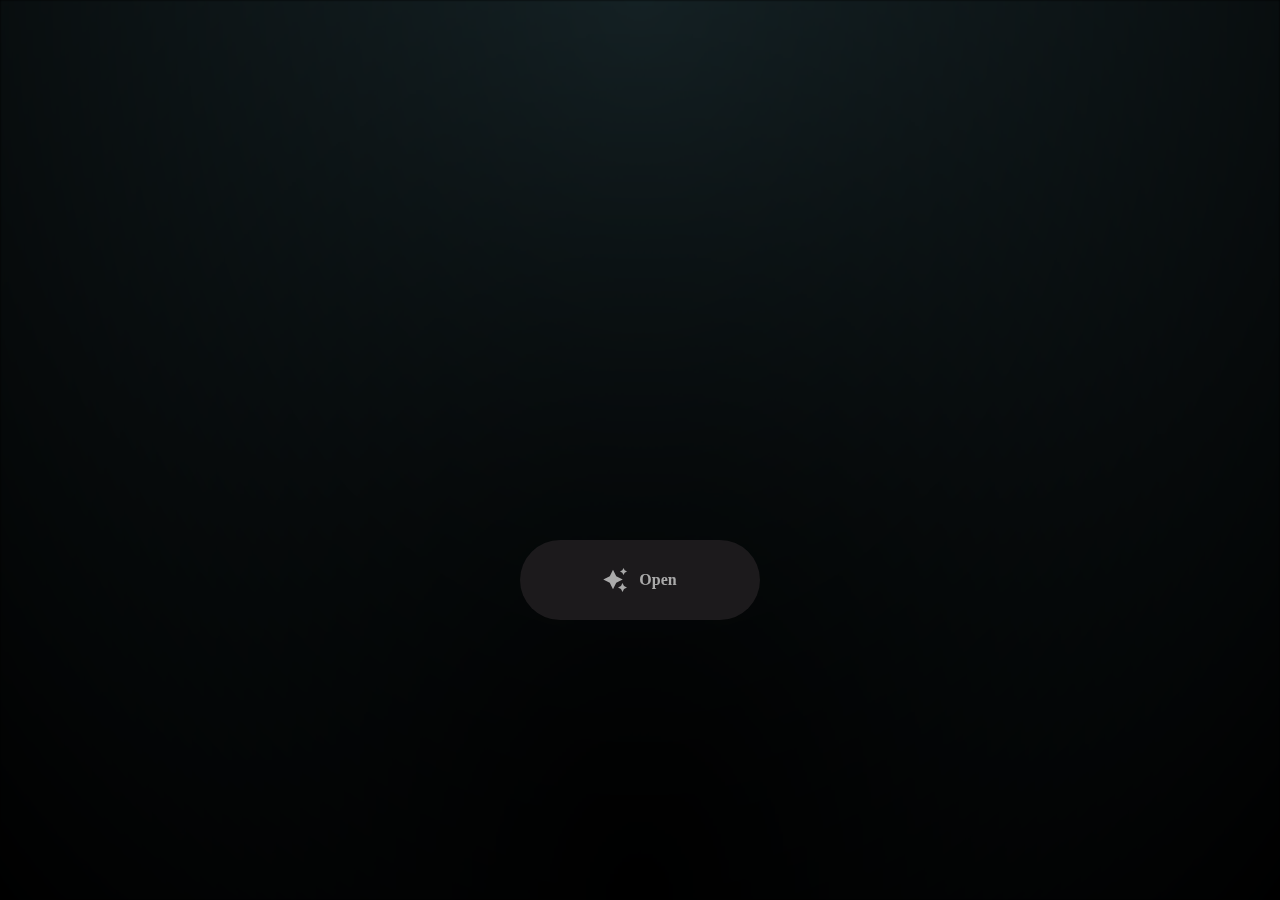
<file: index.html>
<!DOCTYPE html>
<html lang="en">
<head>
    <meta charset="UTF-8">
    <meta name="viewport" content="width=device-width, initial-scale=1.0">
    <link rel="shortcut icon" href="images/gift.png" type="image/x-icon">
    <link rel="stylesheet" href="css/index.css">
    <title>for u, Kate!</title>
</head>
<body>
    <!-- Background -->
    <div class="night"></div>

    <!-- Title -->
    <h1 class="title"></h1>

    <!-- Button -->
    <div style="position: absolute; top: 60vh; width: 100%; display: flex; justify-content: center;">
        <a href="flower.html" class="btn">
            <svg height="24" width="24" fill="#FFFFFF" viewBox="0 0 24 24" data-name="Layer 1" id="Layer_1" class="sparkle">
                <path d="M10,21.236,6.755,14.745.264,11.5,6.755,8.255,10,1.764l3.245,6.491L19.736,11.5l-6.491,3.245ZM18,21l1.5,3L21,21l3-1.5L21,18l-1.5-3L18,18l-3,1.5ZM19.333,4.667,20.5,7l1.167-2.333L24,3.5,21.667,2.333,20.5,0,19.333,2.333,17,3.5Z"></path>
            </svg>
            <span class="text">Open</span>
        </a>
    </div>

    <script src="js/index.js"></script>
</body>
</html>
</file>
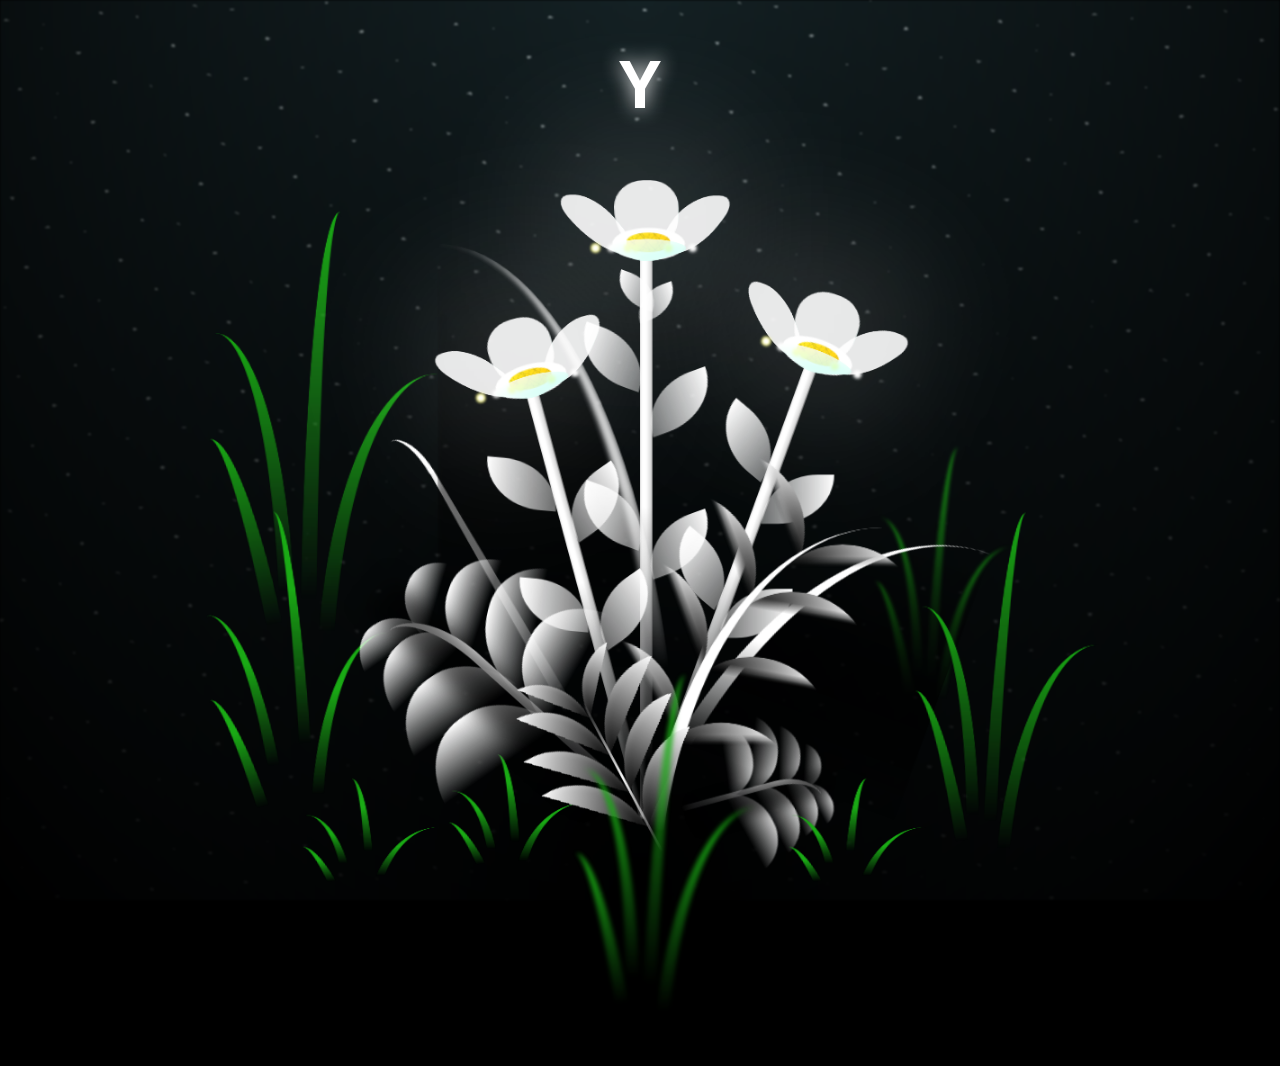
<file: flower.html>
<!DOCTYPE html>
<html lang="en">
<head>
    <meta charset="UTF-8">
    <meta http-equiv="X-UA-Compatible" content="IE=edge">
    <meta name="viewport" content="width=device-width, initial-scale=1.0">
    <link rel="shortcut icon" href="images/gift.png" type="image/x-icon">
    <link rel="stylesheet" href="css/style.css">
    <title>FLOWERS</title>
</head>

<body class="not-loaded">
    <!-- Background -->
    <div class="night"></div>

    <!-- Title -->
    <h1 class="title"><span id="title"></span></h1>

    <!-- Flower -->
    <div class="flowers">
        <div class="flower flower--1">
            <div class="flower__leafs flower__leafs--1">
                <div class="flower__leaf flower__leaf--1"></div>
                <div class="flower__leaf flower__leaf--2"></div>
                <div class="flower__leaf flower__leaf--3"></div>
                <div class="flower__leaf flower__leaf--4"></div>
                <div class="flower__white-circle"></div>

                <div class="flower__light flower__light--1"></div>
                <div class="flower__light flower__light--2"></div>
                <div class="flower__light flower__light--3"></div>
                <div class="flower__light flower__light--4"></div>
                <div class="flower__light flower__light--5"></div>
                <div class="flower__light flower__light--6"></div>
                <div class="flower__light flower__light--7"></div>
                <div class="flower__light flower__light--8"></div>
            </div>
            <div class="flower__line">
                <div class="flower__line__leaf flower__line__leaf--1"></div>
                <div class="flower__line__leaf flower__line__leaf--2"></div>
                <div class="flower__line__leaf flower__line__leaf--3"></div>
                <div class="flower__line__leaf flower__line__leaf--4"></div>
                <div class="flower__line__leaf flower__line__leaf--5"></div>
                <div class="flower__line__leaf flower__line__leaf--6"></div>
            </div>
        </div>

        <div class="flower flower--2">
            <div class="flower__leafs flower__leafs--2">
                <div class="flower__leaf flower__leaf--1"></div>
                <div class="flower__leaf flower__leaf--2"></div>
                <div class="flower__leaf flower__leaf--3"></div>
                <div class="flower__leaf flower__leaf--4"></div>
                <div class="flower__white-circle"></div>

                <div class="flower__light flower__light--1"></div>
                <div class="flower__light flower__light--2"></div>
                <div class="flower__light flower__light--3"></div>
                <div class="flower__light flower__light--4"></div>
                <div class="flower__light flower__light--5"></div>
                <div class="flower__light flower__light--6"></div>
                <div class="flower__light flower__light--7"></div>
                <div class="flower__light flower__light--8"></div>
            </div>
            <div class="flower__line">
                <div class="flower__line__leaf flower__line__leaf--1"></div>
                <div class="flower__line__leaf flower__line__leaf--2"></div>
                <div class="flower__line__leaf flower__line__leaf--3"></div>
                <div class="flower__line__leaf flower__line__leaf--4"></div>
            </div>
        </div>

        <div class="flower flower--3">
            <div class="flower__leafs flower__leafs--3">
                <div class="flower__leaf flower__leaf--1"></div>
                <div class="flower__leaf flower__leaf--2"></div>
                <div class="flower__leaf flower__leaf--3"></div>
                <div class="flower__leaf flower__leaf--4"></div>
                <div class="flower__white-circle"></div>

                <div class="flower__light flower__light--1"></div>
                <div class="flower__light flower__light--2"></div>
                <div class="flower__light flower__light--3"></div>
                <div class="flower__light flower__light--4"></div>
                <div class="flower__light flower__light--5"></div>
                <div class="flower__light flower__light--6"></div>
                <div class="flower__light flower__light--7"></div>
                <div class="flower__light flower__light--8"></div>
            </div>
            <div class="flower__line">
                <div class="flower__line__leaf flower__line__leaf--1"></div>
                <div class="flower__line__leaf flower__line__leaf--2"></div>
                <div class="flower__line__leaf flower__line__leaf--3"></div>
                <div class="flower__line__leaf flower__line__leaf--4"></div>
            </div>
        </div>

        <div class="grow-ans" style="--d:1.2s">
            <div class="flower__g-long">
                <div class="flower__g-long__top"></div>
                <div class="flower__g-long__bottom"></div>
            </div>
        </div>

        <div class="growing-grass">
            <div class="flower__grass flower__grass--1">
                <div class="flower__grass--top"></div>
                <div class="flower__grass--bottom"></div>
                <div class="flower__grass__leaf flower__grass__leaf--1"></div>
                <div class="flower__grass__leaf flower__grass__leaf--2"></div>
                <div class="flower__grass__leaf flower__grass__leaf--3"></div>
                <div class="flower__grass__leaf flower__grass__leaf--4"></div>
                <div class="flower__grass__leaf flower__grass__leaf--5"></div>
                <div class="flower__grass__leaf flower__grass__leaf--6"></div>
                <div class="flower__grass__leaf flower__grass__leaf--7"></div>
                <div class="flower__grass__leaf flower__grass__leaf--8"></div>
                <div class="flower__grass__overlay"></div>
            </div>
        </div>

        <div class="growing-grass">
            <div class="flower__grass flower__grass--2">
                <div class="flower__grass--top"></div>
                <div class="flower__grass--bottom"></div>
                <div class="flower__grass__leaf flower__grass__leaf--1"></div>
                <div class="flower__grass__leaf flower__grass__leaf--2"></div>
                <div class="flower__grass__leaf flower__grass__leaf--3"></div>
                <div class="flower__grass__leaf flower__grass__leaf--4"></div>
                <div class="flower__grass__leaf flower__grass__leaf--5"></div>
                <div class="flower__grass__leaf flower__grass__leaf--6"></div>
                <div class="flower__grass__leaf flower__grass__leaf--7"></div>
                <div class="flower__grass__leaf flower__grass__leaf--8"></div>
                <div class="flower__grass__overlay"></div>
            </div>
        </div>

        <div class="grow-ans" style="--d:2.4s">
            <div class="flower__g-right flower__g-right--1">
                <div class="leaf"></div>
            </div>
        </div>

        <div class="grow-ans" style="--d:2.8s">
            <div class="flower__g-right flower__g-right--2">
                <div class="leaf"></div>
            </div>
        </div>

        <div class="grow-ans" style="--d:2.8s">
            <div class="flower__g-front">
                <div class="flower__g-front__leaf-wrapper flower__g-front__leaf-wrapper--1">
                    <div class="flower__g-front__leaf"></div>
                </div>
                <div class="flower__g-front__leaf-wrapper flower__g-front__leaf-wrapper--2">
                    <div class="flower__g-front__leaf"></div>
                </div>
                <div class="flower__g-front__leaf-wrapper flower__g-front__leaf-wrapper--3">
                    <div class="flower__g-front__leaf"></div>
                </div>
                <div class="flower__g-front__leaf-wrapper flower__g-front__leaf-wrapper--4">
                    <div class="flower__g-front__leaf"></div>
                </div>
                <div class="flower__g-front__leaf-wrapper flower__g-front__leaf-wrapper--5">
                    <div class="flower__g-front__leaf"></div>
                </div>
                <div class="flower__g-front__leaf-wrapper flower__g-front__leaf-wrapper--6">
                    <div class="flower__g-front__leaf"></div>
                </div>
                <div class="flower__g-front__leaf-wrapper flower__g-front__leaf-wrapper--7">
                    <div class="flower__g-front__leaf"></div>
                </div>
                <div class="flower__g-front__leaf-wrapper flower__g-front__leaf-wrapper--8">
                    <div class="flower__g-front__leaf"></div>
                </div>
                <div class="flower__g-front__line"></div>
            </div>
        </div>

        <div class="grow-ans" style="--d:3.2s">
            <div class="flower__g-fr">
                <div class="leaf"></div>
                <div class="flower__g-fr__leaf flower__g-fr__leaf--1"></div>
                <div class="flower__g-fr__leaf flower__g-fr__leaf--2"></div>
                <div class="flower__g-fr__leaf flower__g-fr__leaf--3"></div>
                <div class="flower__g-fr__leaf flower__g-fr__leaf--4"></div>
                <div class="flower__g-fr__leaf flower__g-fr__leaf--5"></div>
                <div class="flower__g-fr__leaf flower__g-fr__leaf--6"></div>
                <div class="flower__g-fr__leaf flower__g-fr__leaf--7"></div>
                <div class="flower__g-fr__leaf flower__g-fr__leaf--8"></div>
            </div>
        </div>

        <div class="long-g long-g--0">
            <div class="grow-ans" style="--d:3s">
                <div class="leaf leaf--0"></div>
            </div>
            <div class="grow-ans" style="--d:2.2s">
                <div class="leaf leaf--1"></div>
            </div>
            <div class="grow-ans" style="--d:3.4s">
                <div class="leaf leaf--2"></div>
            </div>
            <div class="grow-ans" style="--d:3.6s">
                <div class="leaf leaf--3"></div>
            </div>
        </div>

        <div class="long-g long-g--1">
            <div class="grow-ans" style="--d:3.6s">
                <div class="leaf leaf--0"></div>
            </div>
            <div class="grow-ans" style="--d:3.8s">
                <div class="leaf leaf--1"></div>
            </div>
            <div class="grow-ans" style="--d:4s">
                <div class="leaf leaf--2"></div>
            </div>
            <div class="grow-ans" style="--d:4.2s">
                <div class="leaf leaf--3"></div>
            </div>
        </div>

        <div class="long-g long-g--2">
            <div class="grow-ans" style="--d:4s">
                <div class="leaf leaf--0"></div>
            </div>
            <div class="grow-ans" style="--d:4.2s">
                <div class="leaf leaf--1"></div>
            </div>
            <div class="grow-ans" style="--d:4.4s">
                <div class="leaf leaf--2"></div>
            </div>
            <div class="grow-ans" style="--d:4.6s">
                <div class="leaf leaf--3"></div>
            </div>
        </div>

        <div class="long-g long-g--3">
            <div class="grow-ans" style="--d:4s">
                <div class="leaf leaf--0"></div>
            </div>
            <div class="grow-ans" style="--d:4.2s">
                <div class="leaf leaf--1"></div>
            </div>
            <div class="grow-ans" style="--d:3s">
                <div class="leaf leaf--2"></div>
            </div>
            <div class="grow-ans" style="--d:3.6s">
                <div class="leaf leaf--3"></div>
            </div>
        </div>

        <div class="long-g long-g--4">
            <div class="grow-ans" style="--d:4s">
                <div class="leaf leaf--0"></div>
            </div>
            <div class="grow-ans" style="--d:4.2s">
                <div class="leaf leaf--1"></div>
            </div>
            <div class="grow-ans" style="--d:3s">
                <div class="leaf leaf--2"></div>
            </div>
            <div class="grow-ans" style="--d:3.6s">
                <div class="leaf leaf--3"></div>
            </div>
        </div>

        <div class="long-g long-g--5">
            <div class="grow-ans" style="--d:4s">
                <div class="leaf leaf--0"></div>
            </div>
            <div class="grow-ans" style="--d:4.2s">
                <div class="leaf leaf--1"></div>
            </div>
            <div class="grow-ans" style="--d:3s">
                <div class="leaf leaf--2"></div>
            </div>
            <div class="grow-ans" style="--d:3.6s">
                <div class="leaf leaf--3"></div>
            </div>
        </div>

        <div class="long-g long-g--6">
            <div class="grow-ans" style="--d:4.2s">
                <div class="leaf leaf--0"></div>
            </div>
            <div class="grow-ans" style="--d:4.4s">
                <div class="leaf leaf--1"></div>
            </div>
            <div class="grow-ans" style="--d:4.6s">
                <div class="leaf leaf--2"></div>
            </div>
            <div class="grow-ans" style="--d:4.8s">
                <div class="leaf leaf--3"></div>
            </div>
        </div>

        <div class="long-g long-g--7">
            <div class="grow-ans" style="--d:3s">
                <div class="leaf leaf--0"></div>
            </div>
            <div class="grow-ans" style="--d:3.2s">
                <div class="leaf leaf--1"></div>
            </div>
            <div class="grow-ans" style="--d:3.5s">
                <div class="leaf leaf--2"></div>
            </div>
            <div class="grow-ans" style="--d:3.6s">
                <div class="leaf leaf--3"></div>
            </div>
        </div>
    </div>

    <!-- Navigation Buttons -->
    <div class="nav-buttons">
        <!-- Back to Home Button -->
        <a href="index.html" class="nav-btn back-btn">
            <svg height="16" width="16" fill="#FFFFFF" viewBox="0 0 24 24" class="nav-icon">
                <path d="M20 11H7.83l5.59-5.59L12 4l-8 8 8 8 1.41-1.41L7.83 13H20v-2z"/>
            </svg>
            <span class="nav-text">Back</span>
        </a>

        <!-- Playlist Button -->
        <a href="pl.html" class="nav-btn playlist-btn">
            <svg height="16" width="16" fill="#FFFFFF" viewBox="0 0 24 24" class="nav-icon">
                <path d="M15 6H3v2h12V6zm0 4H3v2h12v-2zM3 16h8v-2H3v2zM17 6v8.18c-.31-.11-.65-.18-1-.18-1.66 0-3 1.34-3 3s1.34 3 3 3 3-1.34 3-3V8h3V6h-5z"/>
            </svg>
            <span class="nav-text">Playlist</span>
        </a>
    </div>

    <script src="js/main.js"></script>
</body>
</html>
</file>
<file: css/index.css>
*,
*::after,
*::before {
    padding: 0;
    margin: 0;
    box-sizing: border-box;
}

:root {
    --dark-color: #000;
}

body {
    min-height: 100vh;
    background-color: var(--dark-color);
    overflow: hidden;
}

.night {
    position: fixed;
    left: 50%;
    top: 0;
    transform: translateX(-50%);
    width: 100%;
    height: 100%;
    filter: blur(0.1vmin);
    background-image: radial-gradient(ellipse at top, transparent 0%, var(--dark-color)),
                    radial-gradient(ellipse at bottom, var(--dark-color), rgba(145, 233, 255, 0.2));
}

.title {
    position: absolute;
    top: 0;
    left: 0;
    color: white;
    font-family: 'Courier New', Courier, monospace;
    display: flex;
    flex-wrap: wrap;
    justify-content: center;
    align-content: center;
    align-items: center;
    width: 100%;
    height: 100vh;
    text-shadow: 0 0 20px white;
    letter-spacing: 0px;
}

@media (min-width: 500px) {
    .title {
        letter-spacing: 20px;
    }
}

.title span {
    opacity: 0;
    animation: typing 1s ease forwards;
    animation-delay: var(--delay);
}

@keyframes typing {
    from {
        opacity: 0;
    }
    to {
        opacity: 1;
    }
}

.btn {
    border: none;
    width: 15em;
    height: 5em;
    border-radius: 3em;
    display: flex;
    justify-content: center;
    align-items: center;
    gap: 12px;
    background: #1C1A1C;
    cursor: pointer;
    transition: all 450ms ease-in-out;
    text-decoration: none;
}

.sparkle {
    fill: #AAAAAA;
    transition: all 800ms ease;
}

.text {
    font-weight: 600;
    color: #AAAAAA;
    font-size: medium;
}

.btn:hover {
    background: linear-gradient(0deg, #A47CF3, #683FEA);
    box-shadow: inset 0px 1px 0px 0px rgba(255, 255, 255, 0.4),
                inset 0px -4px 0px 0px rgba(0, 0, 0, 0.2),
                0px 0px 0px 4px rgba(255, 255, 255, 0.2),
                0px 0px 180px 0px #9917FF;
    transform: translateY(-2px);
}

.btn:hover .text {
    color: white;
}

.btn:hover .sparkle {
    fill: white;
    transform: scale(1.2);
}
</file>
<file: css/style.css>
*,
*::after,
*::before {
  padding: 0;
  margin: 0;
  box-sizing: border-box;
}

:root {
  --dark-color: #000;
}

.title {
  position: absolute;
  width: 100%;
  text-align: center;
  margin-top: 50px;
  top: 0;
  left: 0;
  color: white;
  font-family: 'Courier New', Courier, monospace;
  font-size: 70px;
  text-shadow: 0px 0px 20px white;
}

body {
  display: flex;
  align-items: flex-end;
  justify-content: center;
  min-height: 100vh;
  background-color: var(--dark-color);
  overflow: hidden;
  perspective: 1000px;
}

.night {
  position: fixed;
  left: 50%;
  top: 0;
  transform: translateX(-50%);
  width: 100%;
  height: 100%;
  filter: blur(0.1vmin);
  background-image: radial-gradient(ellipse at top, transparent 0%, var(--dark-color)), radial-gradient(ellipse at bottom, var(--dark-color), rgba(145, 233, 255, 0.2)), repeating-linear-gradient(220deg, rgb(0, 0, 0) 0px, rgb(0, 0, 0) 19px, transparent 19px, transparent 22px), repeating-linear-gradient(189deg, rgb(0, 0, 0) 0px, rgb(0, 0, 0) 19px, transparent 19px, transparent 22px), repeating-linear-gradient(148deg, rgb(0, 0, 0) 0px, rgb(0, 0, 0) 19px, transparent 19px, transparent 22px), linear-gradient(90deg, rgb(255, 255, 250), rgb(240, 240, 240));
}

.flowers {
  position: relative;
  transform: scale(0.9);
}

.flower {
  position: absolute;
  bottom: 10vmin;
  transform-origin: bottom center;
  z-index: 10;
  --fl-speed: 0.8s;
}

.flower--1 {
  animation: moving-flower-1 4s linear infinite;
}

.flower--1 .flower__line {
  height: 70vmin;
  animation-delay: 0.3s;
}

.flower--1 .flower__line__leaf--1 {
  animation: blooming-leaf-right var(--fl-speed) 1.6s backwards;
}

.flower--1 .flower__line__leaf--2 {
  animation: blooming-leaf-right var(--fl-speed) 1.4s backwards;
}

.flower--1 .flower__line__leaf--3 {
  animation: blooming-leaf-left var(--fl-speed) 1.2s backwards;
}

.flower--1 .flower__line__leaf--4 {
  animation: blooming-leaf-left var(--fl-speed) 1s backwards;
}

.flower--1 .flower__line__leaf--5 {
  animation: blooming-leaf-right var(--fl-speed) 1.8s backwards;
}

.flower--1 .flower__line__leaf--6 {
  animation: blooming-leaf-left var(--fl-speed) 2s backwards;
}

.flower--2 {
  left: 50%;
  transform: rotate(20deg);
  animation: moving-flower-2 4s linear infinite;
}

.flower--2 .flower__line {
  height: 60vmin;
  animation-delay: 0.6s;
}

.flower--2 .flower__line__leaf--1 {
  animation: blooming-leaf-right var(--fl-speed) 1.9s backwards;
}

.flower--2 .flower__line__leaf--2 {
  animation: blooming-leaf-right var(--fl-speed) 1.7s backwards;
}

.flower--2 .flower__line__leaf--3 {
  animation: blooming-leaf-left var(--fl-speed) 1.5s backwards;
}

.flower--2 .flower__line__leaf--4 {
  animation: blooming-leaf-left var(--fl-speed) 1.3s backwards;
}

.flower--3 {
  left: 50%;
  transform: rotate(-15deg);
  animation: moving-flower-3 4s linear infinite;
}

.flower--3 .flower__line {
  animation-delay: 0.9s;
}

.flower--3 .flower__line__leaf--1 {
  animation: blooming-leaf-right var(--fl-speed) 2.5s backwards;
}

.flower--3 .flower__line__leaf--2 {
  animation: blooming-leaf-right var(--fl-speed) 2.3s backwards;
}

.flower--3 .flower__line__leaf--3 {
  animation: blooming-leaf-left var(--fl-speed) 2.1s backwards;
}

.flower--3 .flower__line__leaf--4 {
  animation: blooming-leaf-left var(--fl-speed) 1.9s backwards;
}

.flower__leafs {
  position: relative;
  animation: blooming-flower 2s backwards;
}

.flower__leafs--1 {
  animation-delay: 1.1s;
}

.flower__leafs--2 {
  animation-delay: 1.4s;
}

.flower__leafs--3 {
  animation-delay: 1.7s;
}

.flower__leafs::after {
  content: "";
  position: absolute;
  left: 0;
  top: 0;
  transform: translate(-50%, -100%);
  width: 8vmin;
  height: 8vmin;
  background-color: #fff;
  filter: blur(10vmin);
}

.flower__leaf {
  position: absolute;
  bottom: 0;
  left: 50%;
  width: 8vmin;
  height: 11vmin;
  border-radius: 51% 49% 47% 53%/44% 45% 55% 69%;
  background-color: #a7ffee;
  background-image: linear-gradient(to top, #fff, #fff);
  transform-origin: bottom center;
  opacity: 0.9;
  box-shadow: inset 0 0 2vmin rgba(255, 255, 255, 0.5);
}

.flower__leaf--1 {
  transform: translate(-10%, 1%) rotateY(40deg) rotateX(-50deg);
}

.flower__leaf--2 {
  transform: translate(-50%, -4%) rotateX(40deg);
}

.flower__leaf--3 {
  transform: translate(-90%, 0%) rotateY(45deg) rotateX(50deg);
}

.flower__leaf--4 {
  width: 8vmin;
  height: 8vmin;
  transform-origin: bottom left;
  border-radius: 4vmin 10vmin 4vmin 4vmin;
  transform: translate(0%, 18%) rotateX(70deg) rotate(-43deg);
  background-image: linear-gradient(to top, rgba(255, 2555, 255, 0.4), #fff);
  z-index: 1;
  opacity: 0.8;
  -webkit-transform: translate(0%, 18%) rotateX(70deg) rotate(-43deg);
  -moz-transform: translate(0%, 18%) rotateX(70deg) rotate(-43deg);
  -ms-transform: translate(0%, 18%) rotateX(70deg) rotate(-43deg);
  -o-transform: translate(0%, 18%) rotateX(70deg) rotate(-43deg);
}

.flower__white-circle {
  position: absolute;
  left: -3.5vmin;
  top: -3vmin;
  width: 9vmin;
  height: 4vmin;
  border-radius: 50%;
  background-color: #fff;
}

.flower__white-circle::after {
  content: "";
  position: absolute;
  left: 50%;
  top: 45%;
  transform: translate(-50%, -50%);
  width: 60%;
  height: 60%;
  border-radius: inherit;
  background-image: repeating-linear-gradient(135deg, rgba(0, 0, 0, 0.03) 0px, rgba(0, 0, 0, 0.03) 1px, transparent 1px, transparent 12px), repeating-linear-gradient(45deg, rgba(0, 0, 0, 0.03) 0px, rgba(0, 0, 0, 0.03) 1px, transparent 1px, transparent 12px), repeating-linear-gradient(67.5deg, rgba(0, 0, 0, 0.03) 0px, rgba(0, 0, 0, 0.03) 1px, transparent 1px, transparent 12px), repeating-linear-gradient(135deg, rgba(0, 0, 0, 0.03) 0px, rgba(0, 0, 0, 0.03) 1px, transparent 1px, transparent 12px), repeating-linear-gradient(45deg, rgba(0, 0, 0, 0.03) 0px, rgba(0, 0, 0, 0.03) 1px, transparent 1px, transparent 12px), repeating-linear-gradient(112.5deg, rgba(0, 0, 0, 0.03) 0px, rgba(0, 0, 0, 0.03) 1px, transparent 1px, transparent 12px), repeating-linear-gradient(112.5deg, rgba(0, 0, 0, 0.03) 0px, rgba(0, 0, 0, 0.03) 1px, transparent 1px, transparent 12px), repeating-linear-gradient(45deg, rgba(0, 0, 0, 0.03) 0px, rgba(0, 0, 0, 0.03) 1px, transparent 1px, transparent 12px), repeating-linear-gradient(22.5deg, rgba(0, 0, 0, 0.03) 0px, rgba(0, 0, 0, 0.03) 1px, transparent 1px, transparent 12px), repeating-linear-gradient(45deg, rgba(0, 0, 0, 0.03) 0px, rgba(0, 0, 0, 0.03) 1px, transparent 1px, transparent 12px), repeating-linear-gradient(22.5deg, rgba(0, 0, 0, 0.03) 0px, rgba(0, 0, 0, 0.03) 1px, transparent 1px, transparent 12px), repeating-linear-gradient(135deg, rgba(0, 0, 0, 0.03) 0px, rgba(0, 0, 0, 0.03) 1px, transparent 1px, transparent 12px), repeating-linear-gradient(157.5deg, rgba(0, 0, 0, 0.03) 0px, rgba(0, 0, 0, 0.03) 1px, transparent 1px, transparent 12px), repeating-linear-gradient(67.5deg, rgba(0, 0, 0, 0.03) 0px, rgba(0, 0, 0, 0.03) 1px, transparent 1px, transparent 12px), repeating-linear-gradient(67.5deg, rgba(0, 0, 0, 0.03) 0px, rgba(0, 0, 0, 0.03) 1px, transparent 1px, transparent 12px), linear-gradient(90deg, rgb(255, 235, 18), rgb(255, 206, 0));
}

.flower__line {
  height: 55vmin;
  width: 1.5vmin;
  background-image: linear-gradient(to left, rgba(0, 0, 0, 0.2), transparent, rgba(255, 255, 255, 0.2)), linear-gradient(to top, transparent 10%, #fff, #fff);
  box-shadow: inset 0 0 2px rgba(0, 0, 0, 0.5);
  animation: grow-flower-tree 4s backwards;
}

.flower__line__leaf {
  --w: 7vmin;
  --h: calc(var(--w) + 2vmin);
  position: absolute;
  top: 20%;
  left: 90%;
  width: var(--w);
  height: var(--h);
  border-top-right-radius: var(--h);
  border-bottom-left-radius: var(--h);
  background-image: linear-gradient(to top, rgba(255, 255, 255, 0.4), #fff);
}

.flower__line__leaf--1 {
  transform: rotate(70deg) rotateY(30deg);
}

.flower__line__leaf--2 {
  top: 45%;
  transform: rotate(70deg) rotateY(30deg);
}

.flower__line__leaf--3,
.flower__line__leaf--4,
.flower__line__leaf--6 {
  border-top-right-radius: 0;
  border-bottom-left-radius: 0;
  border-top-left-radius: var(--h);
  border-bottom-right-radius: var(--h);
  left: -460%;
  top: 12%;
  transform: rotate(-70deg) rotateY(30deg);
}

.flower__line__leaf--4 {
  top: 40%;
}

.flower__line__leaf--5 {
  top: 0;
  transform-origin: left;
  transform: rotate(70deg) rotateY(30deg) scale(0.6);
}

.flower__line__leaf--6 {
  top: -2%;
  left: -450%;
  transform-origin: right;
  transform: rotate(-70deg) rotateY(30deg) scale(0.6);
}

.flower__light {
  position: absolute;
  bottom: 0vmin;
  width: 1vmin;
  height: 1vmin;
  background-color: rgb(255, 251, 0);
  border-radius: 50%;
  filter: blur(0.2vmin);
  animation: light-ans 4s linear infinite backwards;
}

.flower__light:nth-child(odd) {
  background-color: #fff;
}

.flower__light--1 {
  left: -2vmin;
  animation-delay: 1s;
}

.flower__light--2 {
  left: 3vmin;
  animation-delay: 0.5s;
}

.flower__light--3 {
  left: -6vmin;
  animation-delay: 0.3s;
}

.flower__light--4 {
  left: 6vmin;
  animation-delay: 0.9s;
}

.flower__light--5 {
  left: -1vmin;
  animation-delay: 1.5s;
}

.flower__light--6 {
  left: -4vmin;
  animation-delay: 3s;
}

.flower__light--7 {
  left: 3vmin;
  animation-delay: 2s;
}

.flower__light--8 {
  left: -6vmin;
  animation-delay: 3.5s;
}

.flower__grass {
  --c: #fff;
  --line-w: 1.5vmin;
  position: absolute;
  bottom: 12vmin;
  left: -7vmin;
  display: flex;
  flex-direction: column;
  align-items: flex-end;
  z-index: 20;
  transform-origin: bottom center;
  transform: rotate(-48deg) rotateY(40deg);
}

.flower__grass--1 {
  animation: moving-grass 2s linear infinite;
}

.flower__grass--2 {
  left: 2vmin;
  bottom: 10vmin;
  transform: scale(0.5) rotate(75deg) rotateX(10deg) rotateY(-200deg);
  opacity: 0.8;
  z-index: 0;
  animation: moving-grass--2 1.5s linear infinite;
}

.flower__grass--top {
  width: 7vmin;
  height: 10vmin;
  border-top-right-radius: 100%;
  border-right: var(--line-w) solid var(--c);
  transform-origin: bottom center;
  transform: rotate(-2deg);
}

.flower__grass--bottom {
  margin-top: -2px;
  width: var(--line-w);
  height: 25vmin;
  background-image: linear-gradient(to top, transparent, var(--c));
}

.flower__grass__leaf {
  --size: 10vmin;
  position: absolute;
  width: calc(var(--size) * 2.1);
  height: var(--size);
  border-top-left-radius: var(--size);
  border-top-right-radius: var(--size);
  background-image: linear-gradient(to top, transparent, transparent 30%, var(--c));
  z-index: 100;
}

.flower__grass__leaf--1 {
  top: -6%;
  left: 30%;
  --size: 6vmin;
  transform: rotate(-20deg);
  animation: growing-grass-ans--1 2s 2.6s backwards;
}

@keyframes growing-grass-ans--1 {
  0% {
    transform-origin: bottom left;
    transform: rotate(-20deg) scale(0);
  }
}

.flower__grass__leaf--2 {
  top: -5%;
  left: -110%;
  --size: 6vmin;
  transform: rotate(10deg);
  animation: growing-grass-ans--2 2s 2.4s linear backwards;
}

@keyframes growing-grass-ans--2 {
  0% {
    transform-origin: bottom right;
    transform: rotate(10deg) scale(0);
  }
}

.flower__grass__leaf--3 {
  top: 5%;
  left: 60%;
  --size: 8vmin;
  transform: rotate(-18deg) rotateX(-20deg);
  animation: growing-grass-ans--3 2s 2.2s linear backwards;
}

@keyframes growing-grass-ans--3 {
  0% {
    transform-origin: bottom left;
    transform: rotate(-18deg) rotateX(-20deg) scale(0);
  }
}

.flower__grass__leaf--4 {
  top: 6%;
  left: -135%;
  --size: 8vmin;
  transform: rotate(2deg);
  animation: growing-grass-ans--4 2s 2s linear backwards;
}

@keyframes growing-grass-ans--4 {
  0% {
    transform-origin: bottom right;
    transform: rotate(2deg) scale(0);
  }
}

.flower__grass__leaf--5 {
  top: 20%;
  left: 60%;
  --size: 10vmin;
  transform: rotate(-24deg) rotateX(-20deg);
  animation: growing-grass-ans--5 2s 1.8s linear backwards;
}

@keyframes growing-grass-ans--5 {
  0% {
    transform-origin: bottom left;
    transform: rotate(-24deg) rotateX(-20deg) scale(0);
  }
}

.flower__grass__leaf--6 {
  top: 22%;
  left: -180%;
  --size: 10vmin;
  transform: rotate(10deg);
  animation: growing-grass-ans--6 2s 1.6s linear backwards;
}

@keyframes growing-grass-ans--6 {
  0% {
    transform-origin: bottom right;
    transform: rotate(10deg) scale(0);
  }
}

.flower__grass__leaf--7 {
  top: 39%;
  left: 70%;
  --size: 10vmin;
  transform: rotate(-10deg);
  animation: growing-grass-ans--7 2s 1.4s linear backwards;
}

@keyframes growing-grass-ans--7 {
  0% {
    transform-origin: bottom left;
    transform: rotate(-10deg) scale(0);
  }
}

.flower__grass__leaf--8 {
  top: 40%;
  left: -215%;
  --size: 11vmin;
  transform: rotate(10deg);
  animation: growing-grass-ans--8 2s 1.2s linear backwards;
}

@keyframes growing-grass-ans--8 {
  0% {
    transform-origin: bottom right;
    transform: rotate(10deg) scale(0);
  }
}

.flower__grass__overlay {
  position: absolute;
  top: -10%;
  right: 0%;
  width: 100%;
  height: 100%;
  background-color: rgba(0, 0, 0, 0.6);
  filter: blur(1.5vmin);
  z-index: 100;
}

.flower__g-long {
  --w: 2vmin;
  --h: 6vmin;
  --c: #fff;
  position: absolute;
  bottom: 10vmin;
  left: -3vmin;
  transform-origin: bottom center;
  transform: rotate(-30deg) rotateY(-20deg);
  display: flex;
  flex-direction: column;
  align-items: flex-end;
  animation: flower-g-long-ans 3s linear infinite;
}

@keyframes flower-g-long-ans {

  0%,
  100% {
    transform: rotate(-30deg) rotateY(-20deg);
  }

  50% {
    transform: rotate(-32deg) rotateY(-20deg);
  }
}

.flower__g-long__top {
  top: calc(var(--h) * -1);
  width: calc(var(--w) + 1vmin);
  height: var(--h);
  border-top-right-radius: 100%;
  border-right: 0.7vmin solid var(--c);
  transform: translate(-0.7vmin, 1vmin);
}

.flower__g-long__bottom {
  width: var(--w);
  height: 50vmin;
  transform-origin: bottom center;
  background-image: linear-gradient(to top, transparent 30%, var(--c));
  box-shadow: inset 0 0 2px rgba(0, 0, 0, 0.5);
  -webkit-clip-path: polygon(35% 0, 65% 1%, 100% 100%, 0% 100%);
  clip-path: polygon(35% 0, 65% 1%, 100% 100%, 0% 100%);
}

.flower__g-right {
  position: absolute;
  bottom: 6vmin;
  left: -2vmin;
  transform-origin: bottom left;
  transform: rotate(20deg);
}

.flower__g-right .leaf {
  width: 30vmin;
  height: 50vmin;
  border-top-left-radius: 100%;
  border-left: 2vmin solid #fff;
  background-image: linear-gradient(to bottom, transparent, var(--dark-color) 60%);
  -webkit-mask-image: linear-gradient(to top, transparent 30%, #fff 60%);
}

.flower__g-right--1 {
  animation: flower-g-right-ans 2.5s linear infinite;
}

.flower__g-right--2 {
  left: 5vmin;
  transform: rotateY(-180deg);
  animation: flower-g-right-ans--2 3s linear infinite;
}

.flower__g-right--2 .leaf {
  height: 75vmin;
  filter: blur(0.3vmin);
  opacity: 0.8;
}

@keyframes flower-g-right-ans {

  0%,
  100% {
    transform: rotate(20deg);
  }

  50% {
    transform: rotate(24deg) rotateX(-20deg);
  }
}

@keyframes flower-g-right-ans--2 {

  0%,
  100% {
    transform: rotateY(-180deg) rotate(0deg) rotateX(-20deg);
  }

  50% {
    transform: rotateY(-180deg) rotate(6deg) rotateX(-20deg);
  }
}

.flower__g-front {
  position: absolute;
  bottom: 6vmin;
  left: 2.5vmin;
  z-index: 100;
  transform-origin: bottom center;
  transform: rotate(-28deg) rotateY(30deg) scale(1.04);
  animation: flower__g-front-ans 2s linear infinite;
}

@keyframes flower__g-front-ans {

  0%,
  100% {
    transform: rotate(-28deg) rotateY(30deg) scale(1.04);
  }

  50% {
    transform: rotate(-35deg) rotateY(40deg) scale(1.04);
  }
}

.flower__g-front__line {
  width: 0.3vmin;
  height: 20vmin;
  background-image: linear-gradient(to top, transparent, #fff, transparent 100%);
  position: relative;
}

.flower__g-front__leaf-wrapper {
  position: absolute;
  top: 0;
  left: 0;
  transform-origin: bottom left;
  transform: rotate(10deg);
}

.flower__g-front__leaf-wrapper:nth-child(even) {
  left: 0vmin;
  transform: rotateY(-180deg) rotate(5deg);
  animation: flower__g-front__leaf-left-ans 1s ease-in backwards;
}

.flower__g-front__leaf-wrapper:nth-child(odd) {
  animation: flower__g-front__leaf-ans 1s ease-in backwards;
}

.flower__g-front__leaf-wrapper--1 {
  top: -8vmin;
  transform: scale(0.7);
  animation: flower__g-front__leaf-ans 1s 5.5s ease-in backwards !important;
}

.flower__g-front__leaf-wrapper--2 {
  top: -8vmin;
  transform: rotateY(-180deg) scale(0.7) !important;
  animation: flower__g-front__leaf-left-ans-2 1s 4.6s ease-in backwards !important;
}

.flower__g-front__leaf-wrapper--3 {
  top: -3vmin;
  animation: flower__g-front__leaf-ans 1s 4.6s ease-in backwards;
}

.flower__g-front__leaf-wrapper--4 {
  top: -3vmin;
  transform: rotateY(-180deg) scale(0.9) !important;
  animation: flower__g-front__leaf-left-ans-2 1s 4.6s ease-in backwards !important;
}

@keyframes flower__g-front__leaf-left-ans-2 {
  0% {
    transform: rotateY(-180deg) scale(0);
  }
}

.flower__g-front__leaf-wrapper--5,
.flower__g-front__leaf-wrapper--6 {
  top: 2vmin;
}

.flower__g-front__leaf-wrapper--7,
.flower__g-front__leaf-wrapper--8 {
  top: 6.5vmin;
}

.flower__g-front__leaf-wrapper--2 {
  animation-delay: 5.2s !important;
}

.flower__g-front__leaf-wrapper--3 {
  animation-delay: 4.9s !important;
}

.flower__g-front__leaf-wrapper--5 {
  animation-delay: 4.3s !important;
}

.flower__g-front__leaf-wrapper--6 {
  animation-delay: 4.1s !important;
}

.flower__g-front__leaf-wrapper--7 {
  animation-delay: 3.8s !important;
}

.flower__g-front__leaf-wrapper--8 {
  animation-delay: 3.5s !important;
}

@keyframes flower__g-front__leaf-ans {
  0% {
    transform: rotate(10deg) scale(0);
  }
}

@keyframes flower__g-front__leaf-left-ans {
  0% {
    transform: rotateY(-180deg) rotate(5deg) scale(0);
  }
}

.flower__g-front__leaf {
  width: 10vmin;
  height: 10vmin;
  border-radius: 100% 0% 0% 100%/100% 100% 0% 0%;
  box-shadow: inset 0 2px 1vmin hsla(0, 0%, 100%, 0.2);
  background-image: linear-gradient(to bottom left, transparent, var(--dark-color)), linear-gradient(to bottom right, #fff 50%, transparent 50%, transparent);
  -webkit-mask-image: linear-gradient(to bottom right, #fff 50%, transparent 50%, transparent);
  mask-image: linear-gradient(to bottom right, #fff 50%, transparent 50%, transparent);
}

.flower__g-fr {
  position: absolute;
  bottom: -4vmin;
  left: vmin;
  transform-origin: bottom left;
  z-index: 10;
  animation: flower__g-fr-ans 2s linear infinite;
}

@keyframes flower__g-fr-ans {

  0%,
  100% {
    transform: rotate(2deg);
  }

  50% {
    transform: rotate(4deg);
    -webkit-transform: rotate(4deg);
    -moz-transform: rotate(4deg);
    -ms-transform: rotate(4deg);
    -o-transform: rotate(4deg);
  }
}

.flower__g-fr .leaf {
  width: 30vmin;
  height: 50vmin;
  border-top-left-radius: 100%;
  border-left: 2vmin solid #fff;
  -webkit-mask-image: linear-gradient(to top, transparent 25%, #fff 50%);
  position: relative;
  z-index: 1;
}

.flower__g-fr__leaf {
  position: absolute;
  top: 0;
  left: 0;
  width: 10vmin;
  height: 10vmin;
  border-radius: 100% 0% 0% 100%/100% 100% 0% 0%;
  box-shadow: inset 0 2px 1vmin hsla(0, 0%, 100%, 0.2);
  background-image: linear-gradient(to bottom left, transparent, var(--dark-color) 98%), linear-gradient(to bottom right, #fff 45%, transparent 50%, transparent);
  -webkit-mask-image: linear-gradient(135deg, #fff 40%, transparent 50%, transparent);
}

.flower__g-fr__leaf--1 {
  left: 20vmin;
  transform: rotate(45deg);
  animation: flower__g-fr-leaft-ans-1 0.5s 5.2s linear backwards;
}

@keyframes flower__g-fr-leaft-ans-1 {
  0% {
    transform-origin: left;
    transform: rotate(45deg) scale(0);
  }
}

.flower__g-fr__leaf--2 {
  left: 12vmin;
  top: -7vmin;
  transform: rotate(25deg) rotateY(-180deg);
  animation: flower__g-fr-leaft-ans-6 0.5s 5s linear backwards;
}

.flower__g-fr__leaf--3 {
  left: 15vmin;
  top: 6vmin;
  transform: rotate(55deg);
  animation: flower__g-fr-leaft-ans-5 0.5s 4.8s linear backwards;
}

.flower__g-fr__leaf--4 {
  left: 6vmin;
  top: -2vmin;
  transform: rotate(25deg) rotateY(-180deg);
  animation: flower__g-fr-leaft-ans-6 0.5s 4.6s linear backwards;
}

.flower__g-fr__leaf--5 {
  left: 10vmin;
  top: 14vmin;
  transform: rotate(55deg);
  animation: flower__g-fr-leaft-ans-5 0.5s 4.4s linear backwards;
}

@keyframes flower__g-fr-leaft-ans-5 {
  0% {
    transform-origin: left;
    transform: rotate(55deg) scale(0);
  }
}

.flower__g-fr__leaf--6 {
  left: 0vmin;
  top: 6vmin;
  transform: rotate(25deg) rotateY(-180deg);
  animation: flower__g-fr-leaft-ans-6 0.5s 4.2s linear backwards;
}

@keyframes flower__g-fr-leaft-ans-6 {
  0% {
    transform-origin: right;
    transform: rotate(25deg) rotateY(-180deg) scale(0);
  }
}

.flower__g-fr__leaf--7 {
  left: 5vmin;
  top: 22vmin;
  transform: rotate(45deg);
  animation: flower__g-fr-leaft-ans-7 0.5s 4s linear backwards;
}

@keyframes flower__g-fr-leaft-ans-7 {
  0% {
    transform-origin: left;
    transform: rotate(45deg) scale(0);
  }
}

.flower__g-fr__leaf--8 {
  left: -4vmin;
  top: 15vmin;
  transform: rotate(15deg) rotateY(-180deg);
  animation: flower__g-fr-leaft-ans-8 0.5s 3.8s linear backwards;
}

@keyframes flower__g-fr-leaft-ans-8 {
  0% {
    transform-origin: right;
    transform: rotate(15deg) rotateY(-180deg) scale(0);
  }
}

.long-g {
  position: absolute;
  bottom: 25vmin;
  left: -42vmin;
  transform-origin: bottom left;
}

.long-g--1 {
  bottom: 0vmin;
  transform: scale(0.8) rotate(-5deg);
}

.long-g--1 .leaf {
  -webkit-mask-image: linear-gradient(to top, transparent 40%, #fff 80%) !important;
}

.long-g--1 .leaf--1 {
  --w: 5vmin;
  --h: 60vmin;
  left: -2vmin;
  transform: rotate(3deg) rotateY(-180deg);
}

.long-g--2,
.long-g--3 {
  bottom: -3vmin;
  left: -35vmin;
  transform-origin: center;
  transform: scale(0.6) rotateX(60deg);
}

.long-g--2 .leaf,
.long-g--3 .leaf {
  -webkit-mask-image: linear-gradient(to top, transparent 50%, #fff 80%) !important;
}

.long-g--2 .leaf--1,
.long-g--3 .leaf--1 {
  left: -1vmin;
  transform: rotateY(-180deg);
}

.long-g--3 {
  left: -17vmin;
  bottom: 0vmin;
}

.long-g--3 .leaf {
  -webkit-mask-image: linear-gradient(to top, transparent 40%, #fff 80%) !important;
}

.long-g--4 {
  left: 25vmin;
  bottom: -3vmin;
  transform-origin: center;
  transform: scale(0.6) rotateX(60deg);
}

.long-g--4 .leaf {
  -webkit-mask-image: linear-gradient(to top, transparent 50%, #fff 80%) !important;
}

.long-g--5 {
  left: 42vmin;
  bottom: 0vmin;
  transform: scale(0.8) rotate(2deg);
}

.long-g--6 {
  left: 0vmin;
  bottom: -20vmin;
  z-index: 100;
  filter: blur(0.3vmin);
  transform: scale(0.8) rotate(2deg);
}

.long-g--7 {
  left: 35vmin;
  bottom: 20vmin;
  z-index: -1;
  filter: blur(0.3vmin);
  transform: scale(0.6) rotate(2deg);
  opacity: 0.7;
}

.long-g .leaf {
  --w: 15vmin;
  --h: 40vmin;
  --c: #1aaa15;
  position: absolute;
  bottom: 0;
  width: var(--w);
  height: var(--h);
  border-top-left-radius: 100%;
  border-left: 2vmin solid var(--c);
  -webkit-mask-image: linear-gradient(to top, transparent 20%, var(--dark-color));
  transform-origin: bottom center;
}

.long-g .leaf--0 {
  left: 2vmin;
  animation: leaf-ans-1 4s linear infinite;
}

.long-g .leaf--1 {
  --w: 5vmin;
  --h: 60vmin;
  animation: leaf-ans-1 4s linear infinite;
}

.long-g .leaf--2 {
  --w: 10vmin;
  --h: 40vmin;
  left: -0.5vmin;
  bottom: 5vmin;
  transform-origin: bottom left;
  transform: rotateY(-180deg);
  animation: leaf-ans-2 3s linear infinite;
}

.long-g .leaf--3 {
  --w: 5vmin;
  --h: 30vmin;
  left: -1vmin;
  bottom: 3.2vmin;
  transform-origin: bottom left;
  transform: rotate(-10deg) rotateY(-180deg);
  animation: leaf-ans-3 3s linear infinite;
}

@keyframes leaf-ans-1 {

  0%,
  100% {
    transform: rotate(-5deg) scale(1);
  }

  50% {
    transform: rotate(5deg) scale(1.1);
  }
}

@keyframes leaf-ans-2 {

  0%,
  100% {
    transform: rotateY(-180deg) rotate(5deg);
  }

  50% {
    transform: rotateY(-180deg) rotate(0deg) scale(1.1);
  }
}

@keyframes leaf-ans-3 {

  0%,
  100% {
    transform: rotate(-10deg) rotateY(-180deg);
  }

  50% {
    transform: rotate(-20deg) rotateY(-180deg);
  }
}

.grow-ans {
  animation: grow-ans 2s var(--d) backwards;
}

@keyframes grow-ans {
  0% {
    transform: scale(0);
    opacity: 0;
  }
}

@keyframes light-ans {
  0% {
    opacity: 0;
    transform: translateY(0vmin);
  }

  25% {
    opacity: 1;
    transform: translateY(-5vmin) translateX(-2vmin);
  }

  50% {
    opacity: 1;
    transform: translateY(-15vmin) translateX(2vmin);
    filter: blur(0.2vmin);
  }

  75% {
    transform: translateY(-20vmin) translateX(-2vmin);
    filter: blur(0.2vmin);
  }

  100% {
    transform: translateY(-30vmin);
    opacity: 0;
    filter: blur(1vmin);
  }
}

@keyframes moving-flower-1 {

  0%,
  100% {
    transform: rotate(2deg);
  }

  50% {
    transform: rotate(-2deg);
  }
}

@keyframes moving-flower-2 {

  0%,
  100% {
    transform: rotate(18deg);
  }

  50% {
    transform: rotate(14deg);
  }
}

@keyframes moving-flower-3 {

  0%,
  100% {
    transform: rotate(-18deg);
  }

  50% {
    transform: rotate(-20deg) rotateY(-10deg);
  }
}

@keyframes blooming-leaf-right {
  0% {
    transform-origin: left;
    transform: rotate(70deg) rotateY(30deg) scale(0);
  }
}

@keyframes blooming-leaf-left {
  0% {
    transform-origin: right;
    transform: rotate(-70deg) rotateY(30deg) scale(0);
  }
}

@keyframes grow-flower-tree {
  0% {
    height: 0;
    border-radius: 1vmin;
  }
}

@keyframes blooming-flower {
  0% {
    transform: scale(0);
  }
}

@keyframes moving-grass {

  0%,
  100% {
    transform: rotate(-48deg) rotateY(40deg);
  }

  50% {
    transform: rotate(-50deg) rotateY(40deg);
  }
}

@keyframes moving-grass--2 {

  0%,
  100% {
    transform: scale(0.5) rotate(75deg) rotateX(10deg) rotateY(-200deg);
  }

  50% {
    transform: scale(0.5) rotate(79deg) rotateX(10deg) rotateY(-200deg);
  }
}

.growing-grass {
  animation: growing-grass-ans 1s 2s backwards;
}

@keyframes growing-grass-ans {
  0% {
    transform: scale(0);
  }
}

.not-loaded * {
  animation-play-state: paused !important;
}

.nav-buttons {
    position: fixed;
    bottom: 20px;
    right: 20px;
    display: flex;
    flex-direction: column;
    gap: 10px;
    z-index: 1000;
}

.nav-btn {
    border: none;
    padding: 12px 24px;
    border-radius: 30px;
    display: flex;
    align-items: center;
    gap: 8px;
    background: #1C1A1C;
    cursor: pointer;
    transition: all 450ms ease-in-out;
    text-decoration: none;
    opacity: 0;
    animation: fadeIn 0.5s ease-in-out forwards;
    animation-delay: calc(var(--d, 0) * 200ms);
}

.back-btn {
    --d: 1;
}

.playlist-btn {
    --d: 2;
}

.nav-icon {
    fill: #AAAAAA;
    transition: all 800ms ease;
}

.nav-text {
    font-weight: 600;
    color: #AAAAAA;
    font-size: 14px;
}

.nav-btn:hover {
    background: linear-gradient(0deg, #A47CF3, #683FEA);
    box-shadow: inset 0px 1px 0px 0px rgba(255, 255, 255, 0.4),
                inset 0px -4px 0px 0px rgba(0, 0, 0, 0.2),
                0px 0px 0px 4px rgba(255, 255, 255, 0.2),
                0px 0px 180px 0px #9917FF;
    transform: translateY(-2px);
}

.nav-btn:hover .nav-text {
    color: white;
}

.nav-btn:hover .nav-icon {
    fill: white;
    transform: scale(1.2);
}

@keyframes fadeIn {
    from {
        opacity: 0;
        transform: translateY(20px);
    }
    to {
        opacity: 1;
        transform: translateY(0);
    }
}

/*# sourceMappingURL=style.css.map */
</file>
